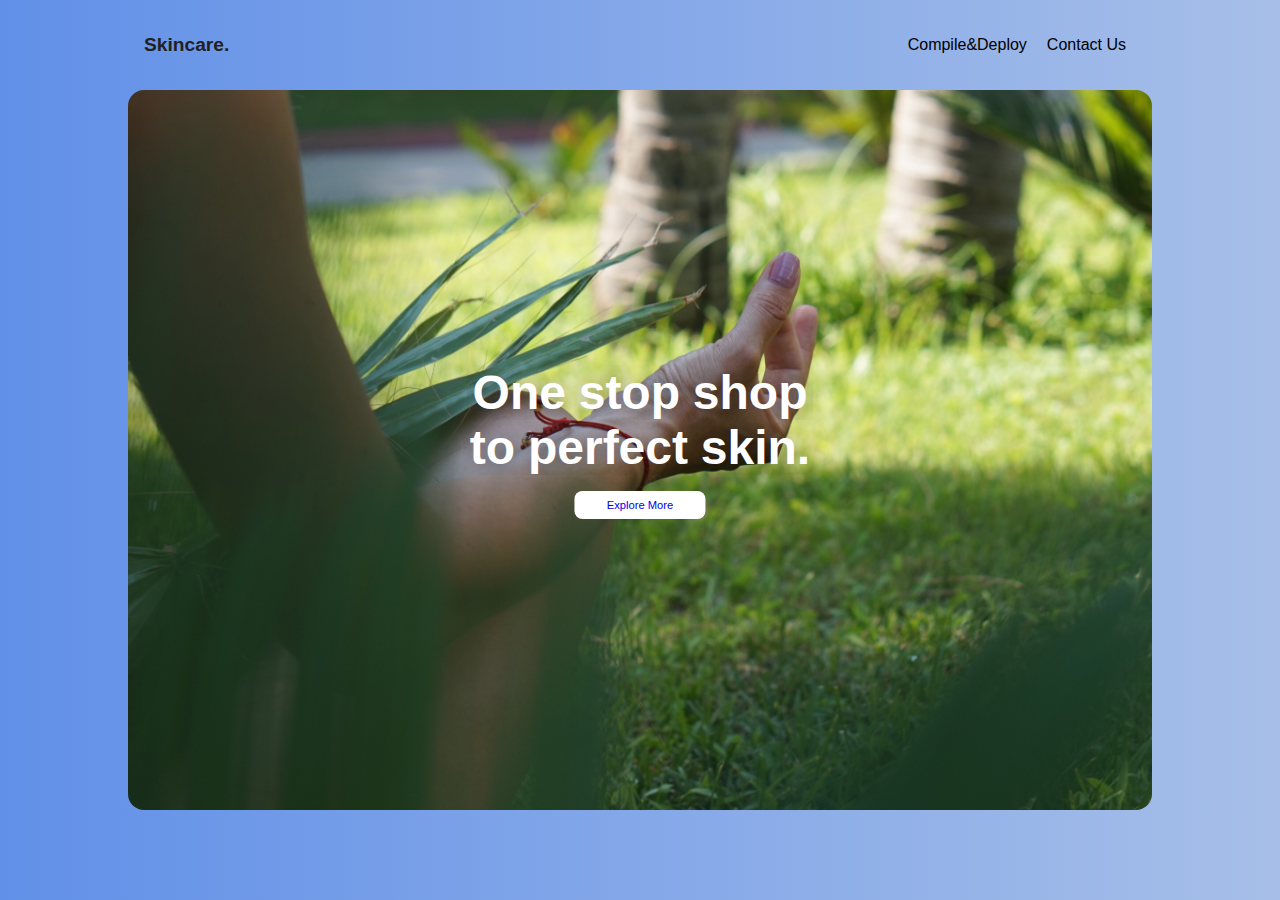
<file: index.html>
<!DOCTYPE html>
<html lang="en">
<head>
    <meta charset="UTF-8">
    <meta http-equiv="X-UA-Compatible" content="IE=edge">
    <meta name="viewport" content="width=device-width, initial-scale=1.0">
    <title>Animation</title>
    <link rel="stylesheet" href="./style.css">
    
</head>
<body class="index-body">
    <nav>
        <h1 class="logo">Skincare.</h1>
        <ul>
            <li><a href="">Compile&Deploy</a></li>
            <li><a href="./contact.html">Contact Us</a></li>
        </ul>
    </nav>
    <div class="hero-section">
        <img src="./image.jpg" class="hero-img" alt="">
        <div class="cta">
            <div class="cta-text">
                <h2><span class="cta1">One</span></h2>
                <h2><span class="cta2">stop</span></h2>
                <h2><span class="cta3">shop</span></h2>
            </div>
            <div class="cta-text">
                <h2><span class="cta4">to</span></h2>
                <h2><span class="cta5">perfect</span></h2>
                <h2><span class="cta6">skin.</span></h2>
            </div>
            <button class="cta-button"><a href="contact.html">Explore More</a></button>
        </div>
    </div>
    <!-- include gsap -->
    <script src="https://cdnjs.cloudflare.com/ajax/libs/gsap/3.10.4/gsap.min.js" integrity="sha512-VEBjfxWUOyzl0bAwh4gdLEaQyDYPvLrZql3pw1ifgb6fhEvZl9iDDehwHZ+dsMzA0Jfww8Xt7COSZuJ/slxc4Q==" crossorigin="anonymous" referrerpolicy="no-referrer"></script>
    <script src="./app.js"></script>
</body>
</html>
</file>
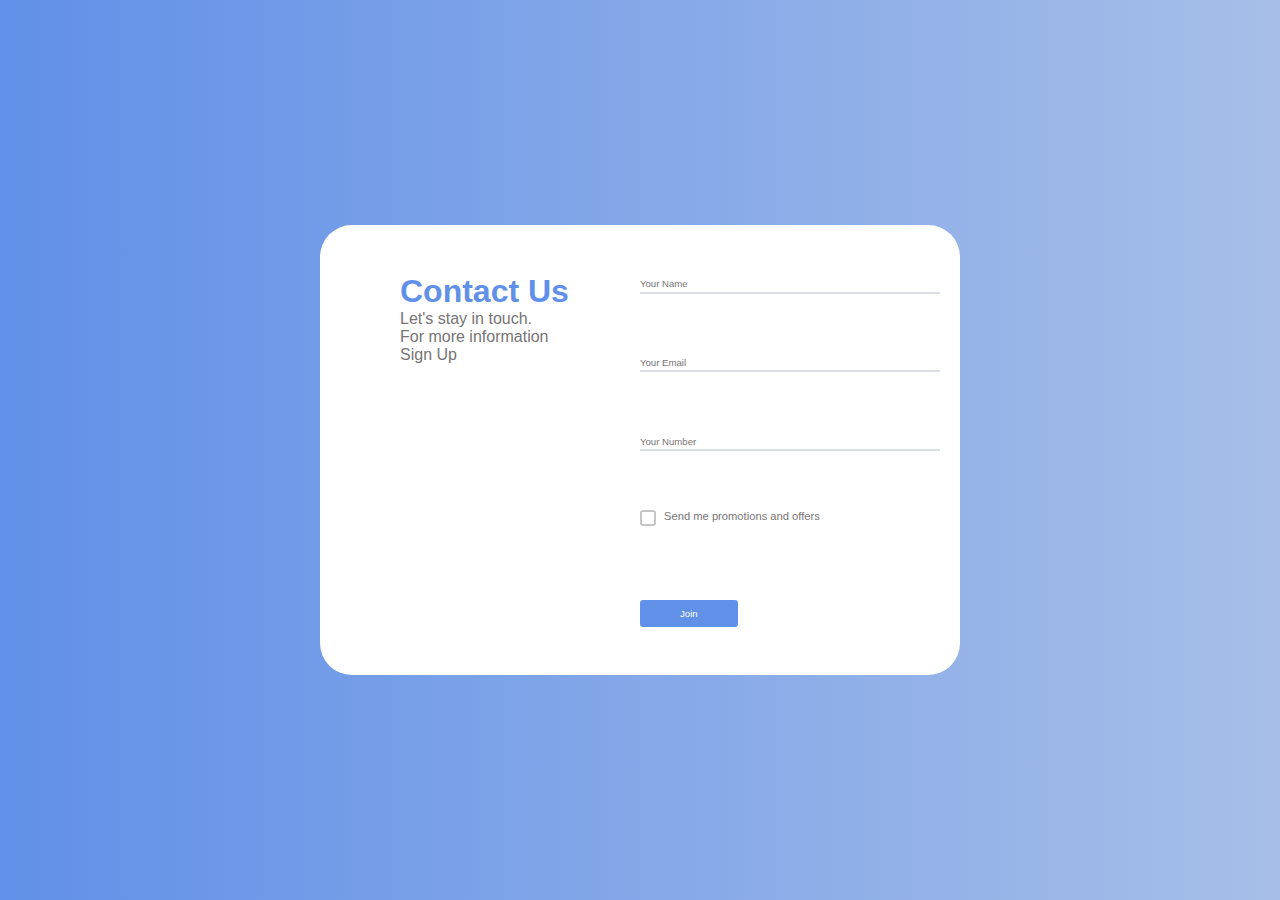
<file: contact.html>
<!DOCTYPE html>
<html lang="en">
<head>
    <meta charset="UTF-8">
    <meta http-equiv="X-UA-Compatible" content="IE=edge">
    <meta name="viewport" content="width=device-width, initial-scale=1.0">
    <link rel="stylesheet" href="./contact.css">
    <title>Contact Us</title>
</head>
<body>
    <form action="">
        <!-- left side of the form -->
        <div class="contact-left">
            <h1 class="title">Contact Us</h1>
            <p class="description">Let's stay in touch. </br> For more information </br> Sign Up </p>
        </div>
        <!-- right side of the form -->
        <div class="contact-right">
            <div class="input-container">
                <p class="placeholder">Your Name</p>
                <input type="text" name="name" autocomplete="off" class="input-name input">
                <svg class="line-svg" width="300" height="2" viewBox="0 0 300 2" fill="none" xmlns="http://www.w3.org/2000/svg">
                    <path class="elastic-line" d="M0 0.999512C0 0.999512 60.5 0.999512 150 0.999512C239.5 0.999512 300 0.999512 300 0.999512" stroke="#D1D4DA" stroke-width="2"/>
                </svg>
            </div>
            <div class="input-container">
                <p class="placeholder">Your Email</p>
                <input type="email" name="email" autocomplete="off" class="input-email input">
                <svg class="line-svg" width="300" height="2" viewBox="0 0 300 2" fill="none" xmlns="http://www.w3.org/2000/svg">
                    <path class="elastic-line" d="M0 0.999512C0 0.999512 60.5 0.999512 150 0.999512C239.5 0.999512 300 0.999512 300 0.999512" stroke="#D1D4DA" stroke-width="2"/>
                </svg>
            </div>
            <div class="input-container">
                <p class="placeholder">Your Number</p>
                <input type="tel" name="tel" autocomplete="off" class="input-number input">
                <svg class="line-svg" width="300" height="2" viewBox="0 0 300 2" fill="none" xmlns="http://www.w3.org/2000/svg">
                    <path class="elastic-line" d="M0 0.999512C0 0.999512 60.5 0.999512 150 0.999512C239.5 0.999512 300 0.999512 300 0.999512" stroke="#D1D4DA" stroke-width="2"/>
                </svg>
            </div>
            <div class="promo-container">
                <div class="checkbox-container">
                    <span class="checkmark"></span>
                    <span class="checkbox-fill"></span>
                    <input type="checkbox" name="checkbox" id="" class="checkbox">
                    <svg
                            width="19"
                            height="16"
                            viewBox="0 0 19 16"
                            fill="none"
                            xmlns="http://www.w3.org/2000/svg"
                            class="tick-mark"
                        >
                            <path class="elastic-line" d="M2 8.5L6.5 13L17.5 2" stroke="white" stroke-width="4" />
                    </svg>
                </div>
                <label class="checkbox-label">Send me promotions and offers</label>
            </div>
            <button>Join</button>
        </div>
    </form>
    <!-- include gsap -->
    <script src="https://cdnjs.cloudflare.com/ajax/libs/gsap/3.10.4/gsap.min.js" integrity="sha512-VEBjfxWUOyzl0bAwh4gdLEaQyDYPvLrZql3pw1ifgb6fhEvZl9iDDehwHZ+dsMzA0Jfww8Xt7COSZuJ/slxc4Q==" crossorigin="anonymous" referrerpolicy="no-referrer"></script>
    <script src="./app.js"></script>
</body>
</html>
</file>
<file: style.css>
* {
    margin: 0;
    padding: 0;
    box-sizing: border-box;
    
}

/* css for index.html */
.index-body {
    font-family:'Gill Sans', 'Gill Sans MT', Calibri, 'Trebuchet MS', sans-serif;
    background: linear-gradient(90deg, #6190e8, #a7bfe8);
}

nav {
    min-height: 10vh;
    display: flex;
    justify-content: space-between;
    align-items: center;
}

.logo {
    font-size: 1.2rem;
    overflow: hidden;
    color: rgb(33,33,33);
    float: left;
    padding: 0 5rem;
    margin: 0 4rem;
}

ul {
    display: flex;
    padding: 0 5rem;
    margin: 0 4rem;
    text-decoration: none;
    float: right;
}

ul li {
    text-decoration: none;
    list-style: none;
    margin: 5px;
    padding: 5px;
}

ul li a {
    text-decoration: none;
    color: black;
}
.hero-section {
    height: 80vh;
    margin: 0% 10%;
}

.hero-section img {
    width: 100%;
    height: 100%;
    object-fit: cover;
    border-radius: 1rem;
}

.cta {
    position: absolute;
    top: 50%;
    left: 50%;
    transform: translate(-50%, -50%);
    color: white;
    display: flex;
    flex-direction: column;
    align-items: center;
}

.cta-text {
    display: flex;
    font-size: 2rem;
}

.cta-text h2 {
    overflow: hidden;
}

.cta-text span {
    padding: 0rem 0.4rem;
    display: block;
    text-shadow: rgba(0,0,0, 0.4) 0px 0px 20px;
}

.cta-button {
    margin: 1rem;
    padding: 0.5rem 2rem;
    background: white;
    font-family: 'Gill Sans', 'Gill Sans MT', Calibri, 'Trebuchet MS', sans-serif;
    border-radius: 0.5rem;
    color: rgba(33,33,33);
    border: none;
    font-size: 0.7rem;
}

.cta-button a {
    text-decoration: none;
}
</file>
<file: contact.css>
* {
    margin: 0;
    padding: 0;
    box-sizing: border-box;
  }
  
/* css for contact.html */
body {
    display: flex;
    justify-content: center;
    align-items: center;
    height: 100vh;
    font-family: 'Gill Sans', 'Gill Sans MT', Calibri, 'Trebuchet MS', sans-serif;
    background: linear-gradient(90deg, #6190e8, #a7bfe8);
}

form {
    min-height: 50vh;
    width: 50vw;
    background:white;
    color: #777474;
    border-radius: 2rem;
    padding: 3rem 5rem;
    display: flex;
   
}

.title {
    color: #6190e8   
}

.contact-right,
.contact-left {
    flex: 1
}

.contact-right {
    display: flex;
    flex-direction: column;
    justify-content: space-between;
}

.input {
    width: 100%;
    height: 100%;
    position: absolute;
    top: 0;
    border: none;
    outline: none;
    color: #777474;
    font-size: 0.7rem;
}

.input-container {
    position: relative;
}

.placeholder {
    position: relative;
    z-index: 1;
    pointer-events: none;
    padding: 0.3rem 0rem;
    font-size: 0.6rem;
    opacity: 0.6rem;
    transform-origin: left;
}

.line-svg {
    position: absolute;
    left: 0;
    bottom: 0;
    overflow: visible;
    opacity: 0.8;
  }

.checkbox-label {
    font-size: 0.7rem;
}

.promo-container {
    position: relative;
    display: flex;
}

.checkbox {
    opacity: 0;
    cursor: pointer;
    z-index: 3;
}

.checkbox-label {
    padding-left: 0.5rem;
}
.checkbox-container {
    position: relative;
    width: 1rem;
    height: 1rem;
    border-radius: 3px;
    overflow: hidden;
}

.checkmark,
.checkbox {
    position: absolute;
    bottom: 0;
    left: 0;
    width: 100%;
    height: 100%;
    border: 2px solid #c5c5c5;
}

.checkbox-fill {
    position: absolute;
    background: #6190e8;
    width: 100%;
    height: 100%;
    top: 100%;   
}

.tick-mark {
    position: absolute;
    top: 50%;
    left: 50%;
    transform: translate(-50%, -50%) scale(0.6);
    z-index: 2;
}
button {
    font-family:'Gill Sans', 'Gill Sans MT', Calibri, 'Trebuchet MS', sans-serif;
    font-weight: 500;
    font-size: 0.6rem;
    background: #6190e8;
    color: white;
    border-radius: 0.2rem;
    border-style: none;
    padding: 0.5rem 2.5rem;
    cursor: pointer;
    margin-top: 1rem;
    align-self: flex-start;
  }
</file>
